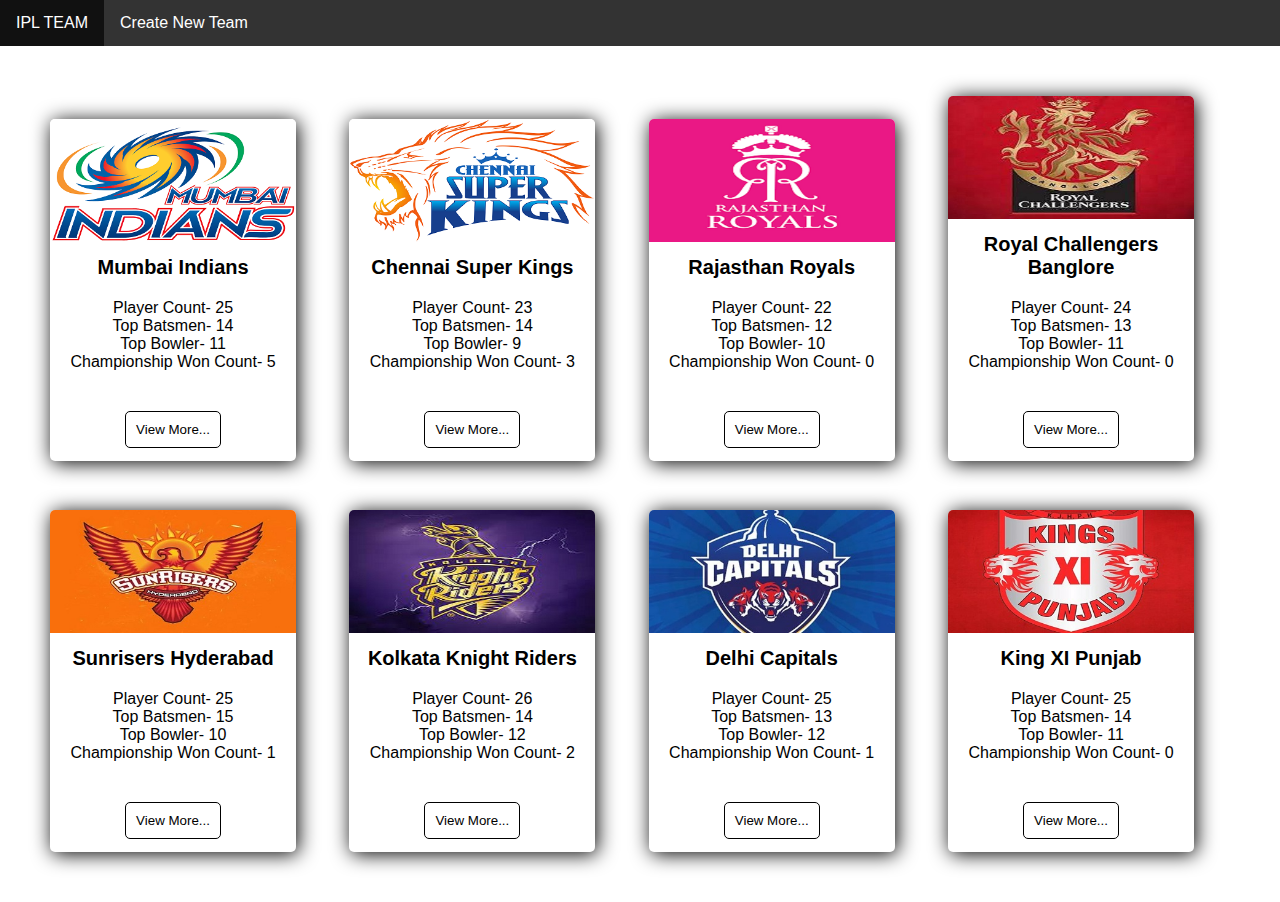
<file: index.html>
<!DOCTYPE html>
<html>

<head>
   <title>IPL TEAMS</title>
   <link rel="stylesheet" type="text/css" href="./index.css">
</head>

<body>
   <ul>
      <li><a href="./index.html">IPL TEAM</a></li>
      <li><a href="./form.html">Create New Team</a></li>
    </ul>
   <div class="main">

      <!--cards -->

      <div class="card">

         <div class="image">
            <img src="./Mumbai_Indians_Logo.svg.png">
         </div>
         <div class="title">
            <h1>
               Mumbai Indians</h1>
         </div>
         <div class="des">
            <p>Player Count- 25</p>
            <p>Top Batsmen- 14</p>
            <p>Top Bowler- 11</p>
            <p>Championship Won Count- 5</p>
            <a href="./teamplayers/mi.html">
               <button>View More...</button>
            </a>
         </div>
      </div>
      <!--cards -->


      <div class="card">

         <div class="image">
            <img src="./Chennai_Super_Kings_Logo.svg.png">
         </div>
         <div class="title">
            <h1>
               Chennai Super Kings</h1>
         </div>
         <div class="des">
            <p>Player Count- 23</p>
            <p>Top Batsmen- 14</p>
            <p>Top Bowler- 9</p>
            <p>Championship Won Count- 3</p>
            <a href="./teamplayers/csk.html">
               <button>View More...</button>
            </a>
         </div>
      </div>
      <!--cards -->


      <div class="card">

         <div class="image">
            <img src="./download.png">
         </div>
         <div class="title">
            <h1>
               Rajasthan Royals
            </h1>
         </div>
         <div class="des">
            <p>Player Count- 22</p>
            <p>Top Batsmen- 12</p>
            <p>Top Bowler- 10</p>
            <p>Championship Won Count- 0</p>
            <a href="./teamplayers/rr.html">
               <button>View More...</button>
            </a>
         </div>
      </div>
      <!--cards -->


      <div class="card">

         <div class="image">
            <img src="./download1.jpg">
         </div>
         <div class="title">
            <h1>
               Royal Challengers Banglore</h1>
         </div>
         <div class="des">
            <p>Player Count- 24</p>
            <p>Top Batsmen- 13</p>
            <p>Top Bowler- 11</p>
            <p>Championship Won Count- 0</p>
            <a href="./teamplayers/rcb.html">
               <button>View More...</button>
            </a>
         </div>
      </div>
      <!--cards -->


      <div class="card">

         <div class="image">
            <img src="./pic.jpg">
         </div>
         <div class="title">
            <h1>
               Sunrisers Hyderabad</h1>
         </div>
         <div class="des">
            <p>Player Count- 25</p>
            <p>Top Batsmen- 15</p>
            <p>Top Bowler- 10</p>
            <p>Championship Won Count- 1</p>
            <a href="./teamplayers/srh.html">
               <button>View More...</button>
            </a>
         </div>
      </div>
      <!--cards -->

      <div class="card">

         <div class="image">
            <img src="./pic2.jpg">
         </div>
         <div class="title">
            <h1>
               Kolkata Knight Riders</h1>
         </div>
         <div class="des">
            <p>Player Count- 26</p>
            <p>Top Batsmen- 14</p>
            <p>Top Bowler- 12</p>
            <p>Championship Won Count- 2</p>
            <a href="./teamplayers/kkr.html">
               <button>View More...</button>
            </a>
         </div>
      </div>
      <!--cards -->

      <div class="card">

         <div class="image">
            <img src="./dc.jpg">
         </div>
         <div class="title">
            <h1>
               Delhi Capitals</h1>
         </div>
         <div class="des">
            <p>Player Count- 25</p>
            <p>Top Batsmen- 13</p>
            <p>Top Bowler- 12</p>
            <p>Championship Won Count- 1</p>
            <a href="./teamplayers/dd.html">
               <button>View More...</button>
            </a>

         </div>
      </div>
      <!--cards -->


      <div class="card">

         <div class="image">
            <img src="./jpg.jpg">
         </div>
         <div class="title">
            <h1>King XI Punjab</h1>
         </div>
         <div class="des">
            <p>Player Count- 25</p>
            <p>Top Batsmen- 14</p>
            <p>Top Bowler- 11</p>
            <p>Championship Won Count- 0</p>
            <a href="./teamplayers/kxi.html">
               <button>View More...</button>
            </a>
         </div>
      </div>
      <!--cards -->



</body>

</html>
</file>
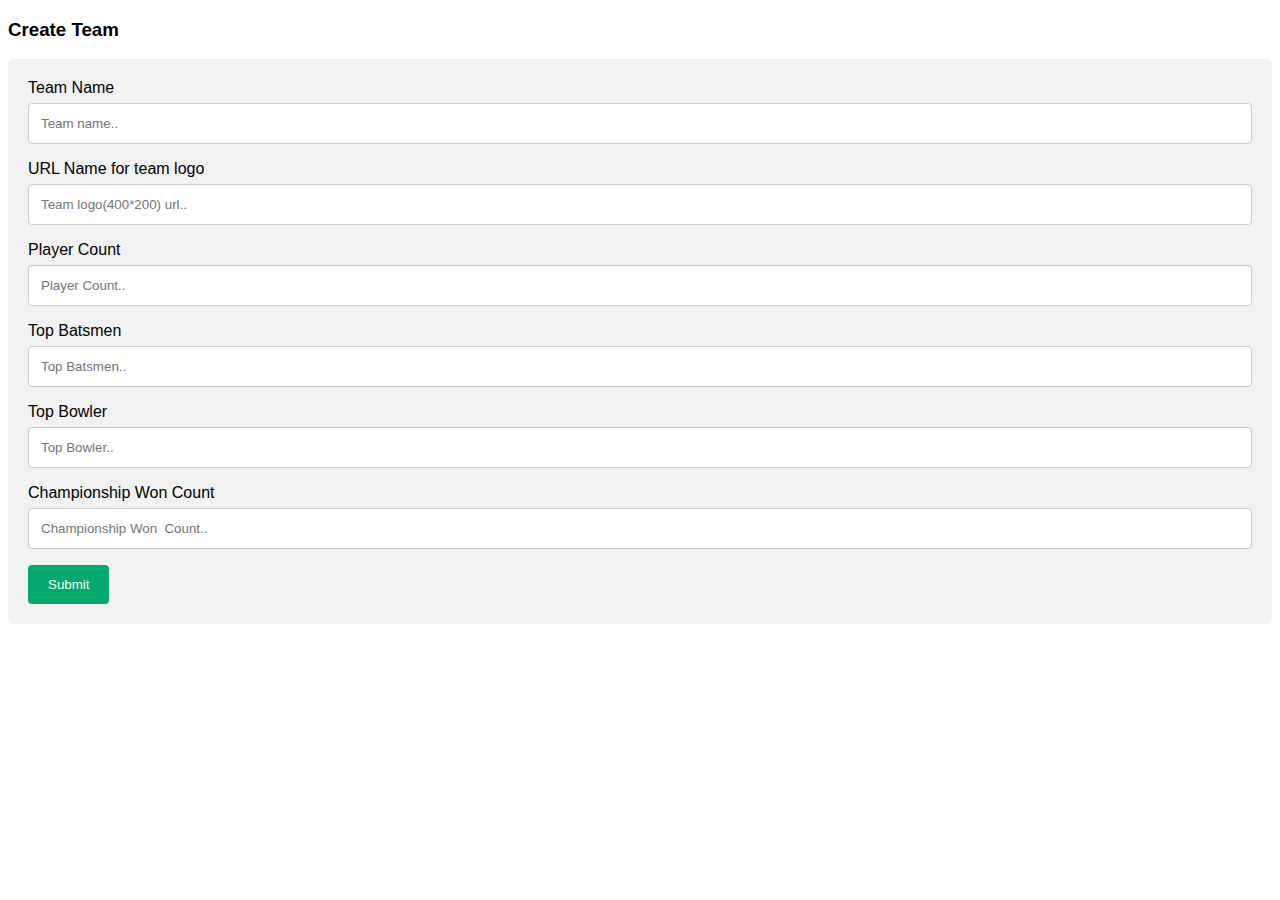
<file: form.html>
<!DOCTYPE html>
<html>
<head>
<meta name="viewport" content="width=device-width, initial-scale=1">
<link rel="stylesheet" type="text/css" href="./form.css">
</head>
<body>

<h3>Create Team</h3>

<div class="container">
    <label for="fname">Team Name</label>
    <input type="text" id="tname" name="teamname" placeholder="Team name..">

    <label for="lname">URL Name for team logo</label>
    <input type="text" id="uname" name="urlname" placeholder="Team logo(400*200) url..">

    <label for="lname">Player Count</label>
    <input type="text" id="pcount" name="pcount" placeholder="Player Count..">

    <label for="lname">Top Batsmen</label>
    <input type="text" id="topbatsmen" name="topbatsmen" placeholder="Top Batsmen..">
    
    <label for="lname">Top Bowler</label>
    <input type="text" id="topbowler" name="topbowler" placeholder="Top Bowler..">

    <label for="lname">Championship Won Count</label>
    <input type="text" id="championshipcount" name="championshipcount" placeholder="Championship Won  Count..">
    <button id="submit" onclick="buttonclick()">Submit</button>
</div>
<script type="text/javascript" src="form.js"></script>

</body>
</html>
</file>
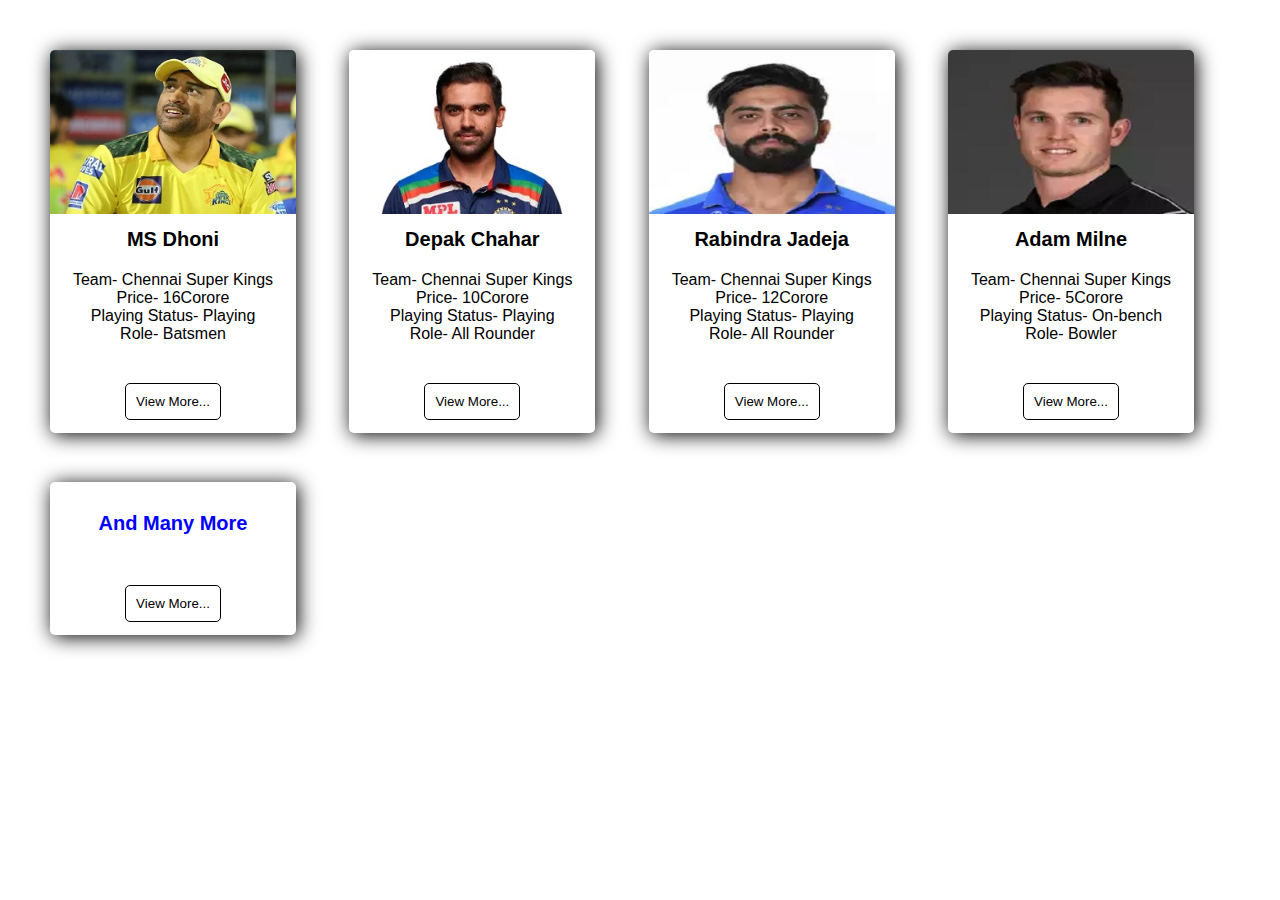
<file: teamplayers/csk.html>
<!DOCTYPE html>
<html>
<head>
 <title>Team View</title>
 <link rel="stylesheet" type="text/css" href="../index.css">
</head>

<body>

<div class="main">

 <!--cards -->

<div class="card">

<div class="image">
   <img src="./msdhoni.jpg">
</div>
<div class="title">
 <h1>
MS Dhoni</h1>
</div>
<div class="des">
 <p>Team- Chennai Super Kings</p>
 <p>Price- 16Corore</p>
 <p>Playing Status- Playing</p>
 <p>Role- Batsmen</p>
 <button>View More...</button>

</div>
</div>
<!--cards -->


<div class="card">

<div class="image">
   <img src="./depak.jpg">
</div>
<div class="title">
 <h1>
Depak Chahar</h1>
</div>
<div class="des">
    <p>Team- Chennai Super Kings</p>
    <p>Price- 10Corore</p>
    <p>Playing Status- Playing</p>
    <p>Role- All Rounder</p>
<button>View More...</button>
</div>
</div>
<!--cards -->


<div class="card">

<div class="image">
   <img src="./ravindra-jadeja.jpg">
</div>
<div class="title">
 <h1>
	 Rabindra Jadeja
</h1>
</div>
<div class="des">
    <p>Team- Chennai Super Kings</p>
    <p>Price- 12Corore</p>
    <p>Playing Status- Playing</p>
    <p>Role- All Rounder</p>
<button>View More...</button>
</div>
</div>
<!--cards -->


<div class="card">

<div class="image">
   <img src="./adam-milne.jpg">
</div>
<div class="title">
 <h1>
Adam Milne</h1>
</div>
<div class="des">
    <p>Team- Chennai Super Kings</p>
    <p>Price- 5Corore</p>
    <p>Playing Status- On-bench</p>
    <p>Role- Bowler</p>
<button>View More...</button>
</div>
</div>
<!--cards -->


<div class="card">

<div class="image">
   <h1 id="ad">And Many More</h1>
</div>
<div class="des">
<button>View More...</button>
</div>
</div>
<!--cards -->

</div>






</body>
</html>
</file>
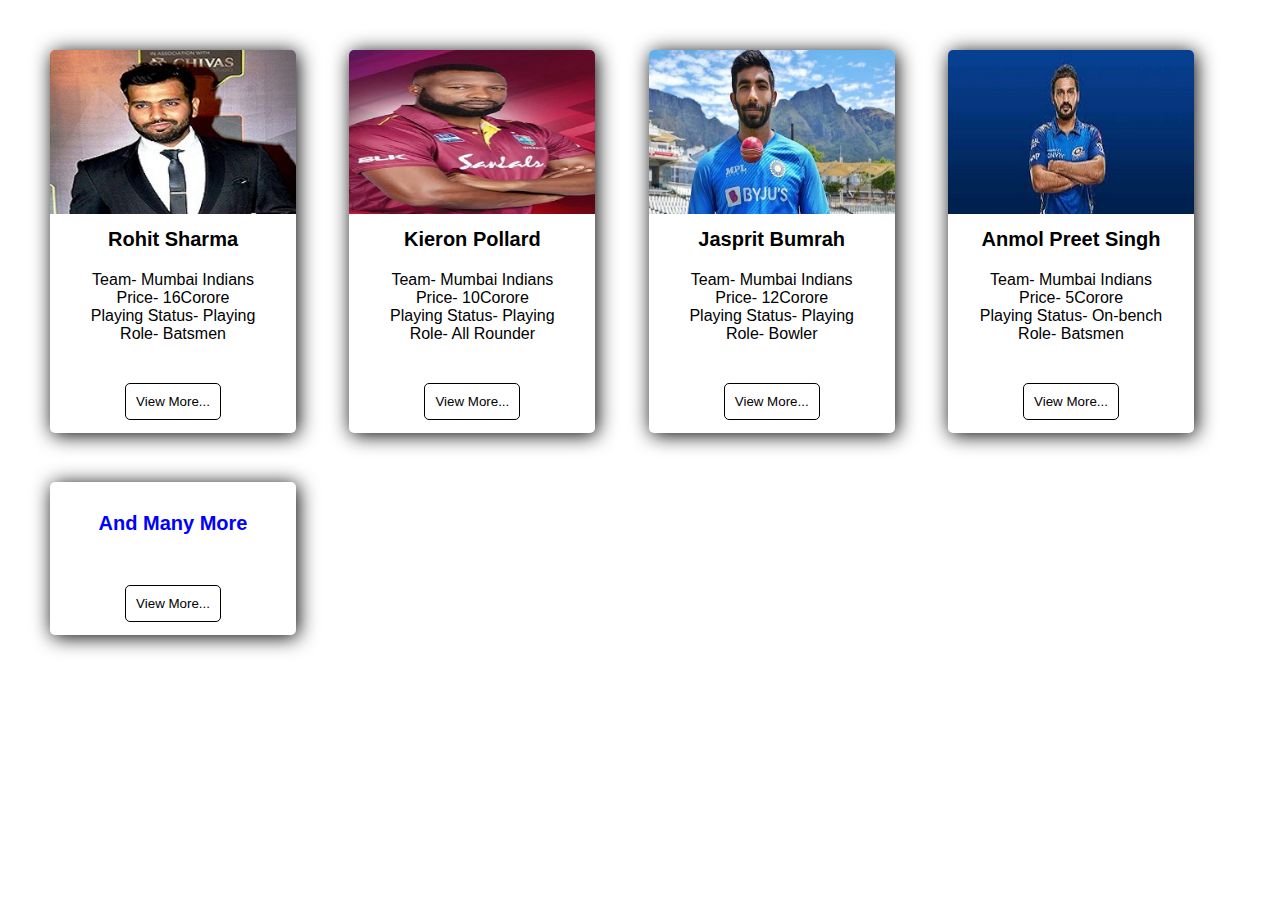
<file: teamplayers/mi.html>
<!DOCTYPE html>
<html>

<head>
   <title>Team View</title>
   <link rel="stylesheet" type="text/css" href="../index.css">
</head>

<body>

   <div class="main">

      <!--cards -->

      <div class="card">
         <div id="rohit">
            <div class="image">
               <img src="./rohit sharma.jpg">
            </div>
            <div class="title">
               <h1>Rohit Sharma</h1>
            </div>
            <div class="des">
               <p>Team- Mumbai Indians</p>
               <p>Price- 16Corore</p>
               <p>Playing Status- Playing</p>
               <p>Role- Batsmen</p>
               <a>
                  <button onclick="Rohit()">View More...</button>
               </a>
            </div>
         </div>

      </div>
      <!--cards -->


      <div class="card">
         <div id="pollard">
            <div class="image">
               <img src="./pollard.jpg">
            </div>
            <div class="title">
               <h1>
                  Kieron Pollard</h1>
            </div>
            <div class="des">
               <p>Team- Mumbai Indians</p>
               <p>Price- 10Corore</p>
               <p>Playing Status- Playing</p>
               <p>Role- All Rounder</p>
               <a>
                  <button onclick="Pollard()">View More...</button>
               </a>
            </div>
         </div>
      </div>
      <!--cards -->


      <div class="card">

         <div id="bumrah">
            <div class="image">
               <img src="./bumrah.jpg">
            </div>
            <div class="title">
               <h1>
                  Jasprit Bumrah
               </h1>
            </div>
            <div class="des">
               <p>Team- Mumbai Indians</p>
               <p>Price- 12Corore</p>
               <p>Playing Status- Playing</p>
               <p>Role- Bowler</p>
               <a>
                  <button onclick="Bumrah()">View More...</button>
               </a>
            </div>

         </div>
      </div>
      <!--cards -->


      <div class="card">

         <div id="Anmol">
            <div class="image">
               <img src="./anmol.jpg">
            </div>
            <div class="title">
               <h1>
                  Anmol Preet Singh</h1>
            </div>
            <div class="des">
               <p>Team- Mumbai Indians</p>
               <p>Price- 5Corore</p>
               <p>Playing Status- On-bench</p>
               <p>Role- Batsmen</p>
               <a>
                  <button onclick="Anmol()">View More...</button>
               </a>
            </div>
         </div>
      </div>
      <!--cards -->


      <div class="card">

         <div class="image">
            <h1 id="ad">And Many More</h1>
         </div>
         <div class="des">
            <a href="https://www.republicworld.com/sports-news/ipl-2022/mi-team-2022-complete-list-of-players-roped-in-by-mumbai-indians-for-ipl-2022-articleshow.html">
               <button>View More...</button>
            </a>
         </div>
      </div>
      <!--cards -->

   </div>

   <script type="text/javascript" src="mi.js"></script>
   



</body>

</html>
</file>
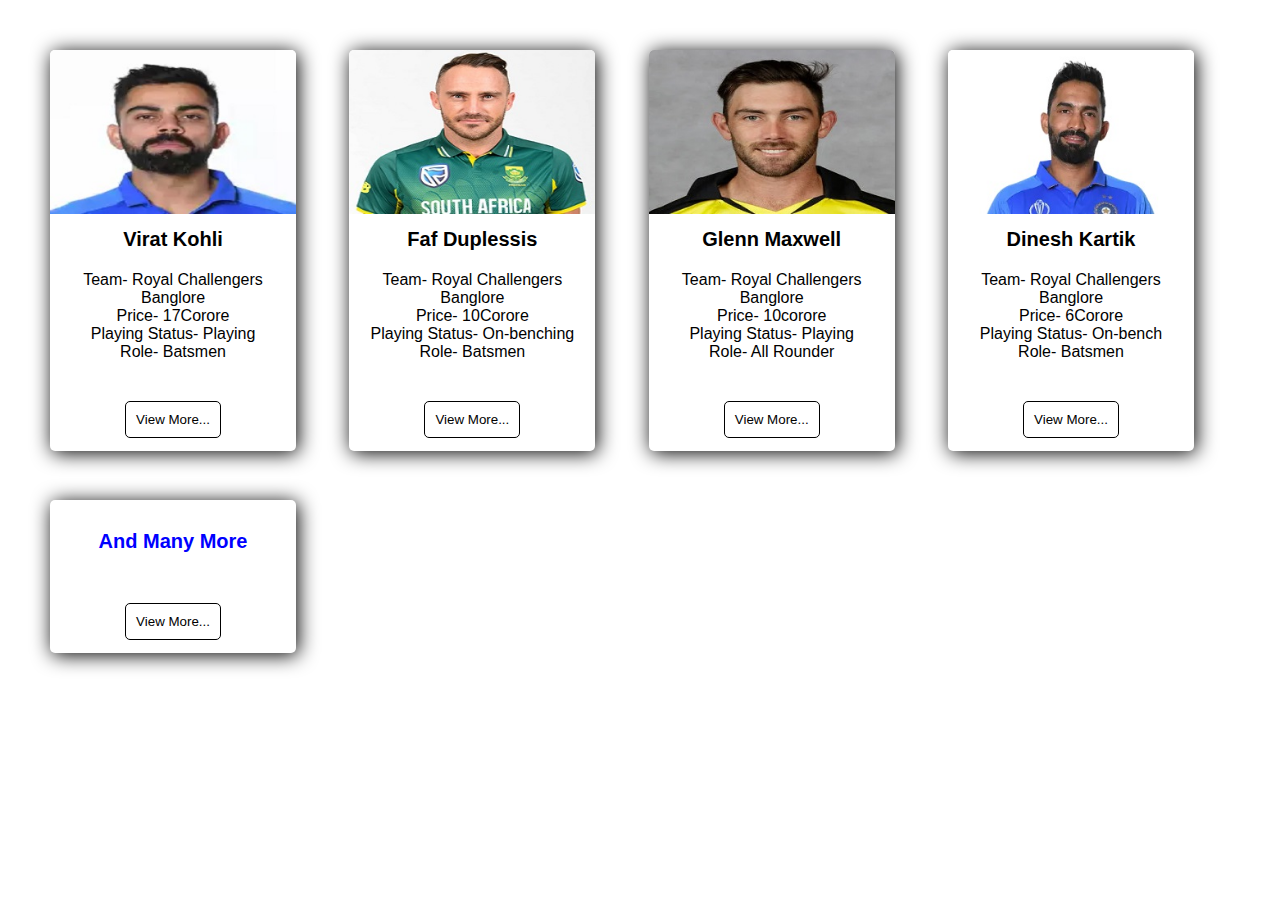
<file: teamplayers/rcb.html>
<!DOCTYPE html>
<html>
<head>
 <title>Team View</title>
 <link rel="stylesheet" type="text/css" href="../index.css">
</head>

<body>

<div class="main">

 <!--cards -->

<div class="card">

<div class="image">
   <img src="./virat-kohli.jpg">
</div>
<div class="title">
 <h1>
Virat Kohli</h1>
</div>
<div class="des">
 <p>Team- Royal Challengers Banglore</p>
 <p>Price- 17Corore</p>
 <p>Playing Status- Playing</p>
 <p>Role- Batsmen</p>
 <button>View More...</button>
</div>
</div>
<!--cards -->


<div class="card">

<div class="image">
   <img src="./faf.jpg">
</div>
<div class="title">
 <h1>
Faf Duplessis</h1>
</div>
<div class="des">
    <p>Team- Royal Challengers Banglore</p>
    <p>Price- 10Corore</p>
    <p>Playing Status- On-benching</p>
    <p>Role- Batsmen</p>
<button>View More...</button>
</div>
</div>
<!--cards -->


<div class="card">

<div class="image">
   <img src="./maxwell.jpg">
</div>
<div class="title">
 <h1>
	 Glenn Maxwell
</h1>
</div>
<div class="des">
    <p>Team- Royal Challengers Banglore </p>
    <p>Price- 10corore</p>
    <p>Playing Status- Playing</p>
    <p>Role- All Rounder</p>
<button>View More...</button>
</div>
</div>
<!--cards -->


<div class="card">

<div class="image">
   <img src="./dinesh.jpg">
</div>
<div class="title">
 <h1>
Dinesh Kartik</h1>
</div>
<div class="des">
    <p>Team- Royal Challengers Banglore</p>
    <p>Price- 6Corore</p>
    <p>Playing Status- On-bench</p>
    <p>Role- Batsmen</p>
<button>View More...</button>
</div>
</div>
<!--cards -->


<div class="card">

<div class="image">
   <h1 id="ad">And Many More</h1>
</div>
<div class="des">
<button>View More...</button>
</div>
</div>
<!--cards -->

</div>






</body>
</html>
</file>
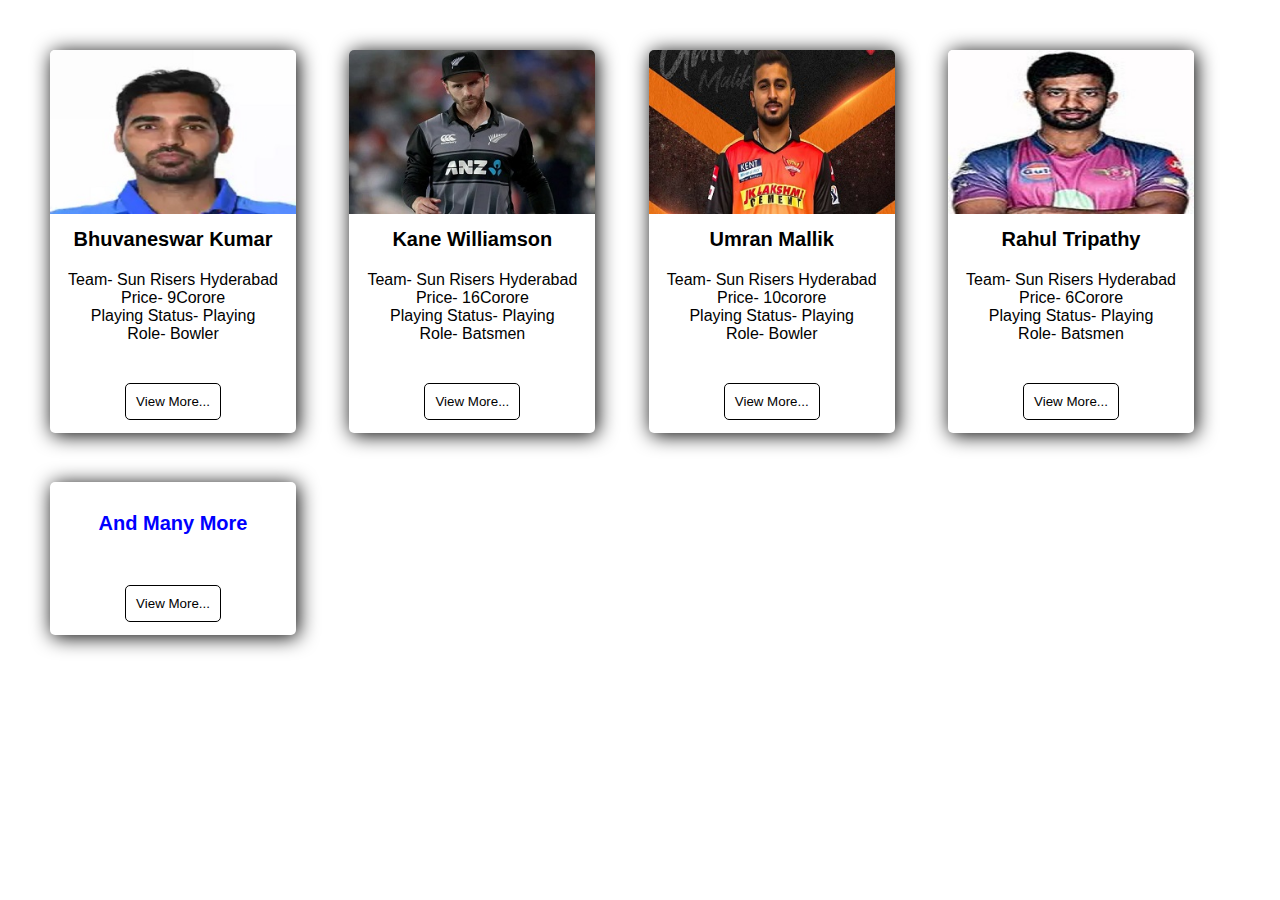
<file: teamplayers/srh.html>
<!DOCTYPE html>
<html>
<head>
 <title>Team View</title>
 <link rel="stylesheet" type="text/css" href="../index.css">
</head>

<body>

<div class="main">

 <!--cards -->

<div class="card">

<div class="image">
   <img src="./bhuv.jpg">
</div>
<div class="title">
 <h1>
Bhuvaneswar Kumar</h1>
</div>
<div class="des">
 <p>Team- Sun Risers Hyderabad</p>
 <p>Price- 9Corore</p>
 <p>Playing Status- Playing</p>
 <p>Role- Bowler</p>
 <button>View More...</button>
</div>
</div>
<!--cards -->


<div class="card">

<div class="image">
   <img src="./will.jpg">
</div>
<div class="title">
 <h1>
Kane Williamson</h1>
</div>
<div class="des">
    <p>Team- Sun Risers Hyderabad</p>
    <p>Price- 16Corore</p>
    <p>Playing Status- Playing</p>
    <p>Role- Batsmen</p>
<button>View More...</button>
</div>
</div>
<!--cards -->


<div class="card">

<div class="image">
   <img src="./umran.jpg">
</div>
<div class="title">
 <h1>
	 Umran Mallik
</h1>
</div>
<div class="des">
    <p>Team- Sun Risers Hyderabad </p>
    <p>Price- 10corore</p>
    <p>Playing Status- Playing</p>
    <p>Role- Bowler</p>
<button>View More...</button>
</div>
</div>
<!--cards -->


<div class="card">

<div class="image">
   <img src="./rahul.jpg">
</div>
<div class="title">
 <h1>
Rahul Tripathy</h1>
</div>
<div class="des">
    <p>Team- Sun Risers Hyderabad</p>
    <p>Price- 6Corore</p>
    <p>Playing Status- Playing</p>
    <p>Role- Batsmen</p>
<button>View More...</button>
</div>
</div>
<!--cards -->


<div class="card">

<div class="image">
   <h1 id="ad">And Many More</h1>
</div>
<div class="des">
<button>View More...</button>
</div>
</div>
<!--cards -->

</div>






</body>
</html>
</file>
<file: index.css>
*{
	margin: 0px;
	padding: 0px;
   }
   body{
	font-family: arial;
   }
   .main{
   
	margin: 2%;
   }
   
   .card{
		width: 20%;
		display: inline-block;
		box-shadow: 2px 2px 20px black;
		border-radius: 5px; 
		margin: 2%;
	   }
   
   .image img{
	 width: 100%;
	 border-top-right-radius: 5px;
	 border-top-left-radius: 5px;
	 
   
	
	}
   
   .title{
	
	 text-align: center;
	 padding: 10px;
	 
	}
   
   h1{
	 font-size: 20px;
	}
   
   .des{
	 padding: 3px;
	 text-align: center;
	
	 padding-top: 10px;
		   border-bottom-right-radius: 5px;
	 border-bottom-left-radius: 5px;
   }
   button{
	 margin-top: 40px;
	 margin-bottom: 10px;
	 background-color: white;
	 border: 1px solid black;
	 border-radius: 5px;
	 padding:10px;
   }
   button:hover{
	 background-color: black;
	 color: white;
	 transition: .5s;
	 cursor: pointer;
   }
   #ad{
	   text-align: center;
	   color: blue;
	   margin-top: 30px;
   }
   
   .card:hover{
	transition: 0.3s;
	box-shadow: 2px 2px 40px black;
   }
   ul {
	list-style-type: none;
	margin: 0;
	padding: 0;
	overflow: hidden;
	background-color: #333;
  }
  
  li {
	float: left;
	align-items: center;
  }
  
  li a {
	display: block;
	color: white;
	text-align: center;
	padding: 14px 16px;
	text-decoration: none;
  }
  
  li a:hover:not(.active) {
	background-color: #111;
  }
  
  .active {
	background-color: #04AA6D;
  }
</file>
<file: form.css>
body {font-family: Arial, Helvetica, sans-serif;}
* {box-sizing: border-box;}

input[type=text], select, textarea {
  width: 100%;
  padding: 12px;
  border: 1px solid #ccc;
  border-radius: 4px;
  box-sizing: border-box;
  margin-top: 6px;
  margin-bottom: 16px;
  resize: vertical;
}
button {
  background-color: #04AA6D;
  color: white;
  padding: 12px 20px;
  border: none;
  border-radius: 4px;
  cursor: pointer;
}

button:hover {
  background-color: #45a049;
}

.container {
  border-radius: 5px;
  background-color: #f2f2f2;
  padding: 20px;
}
</file>
